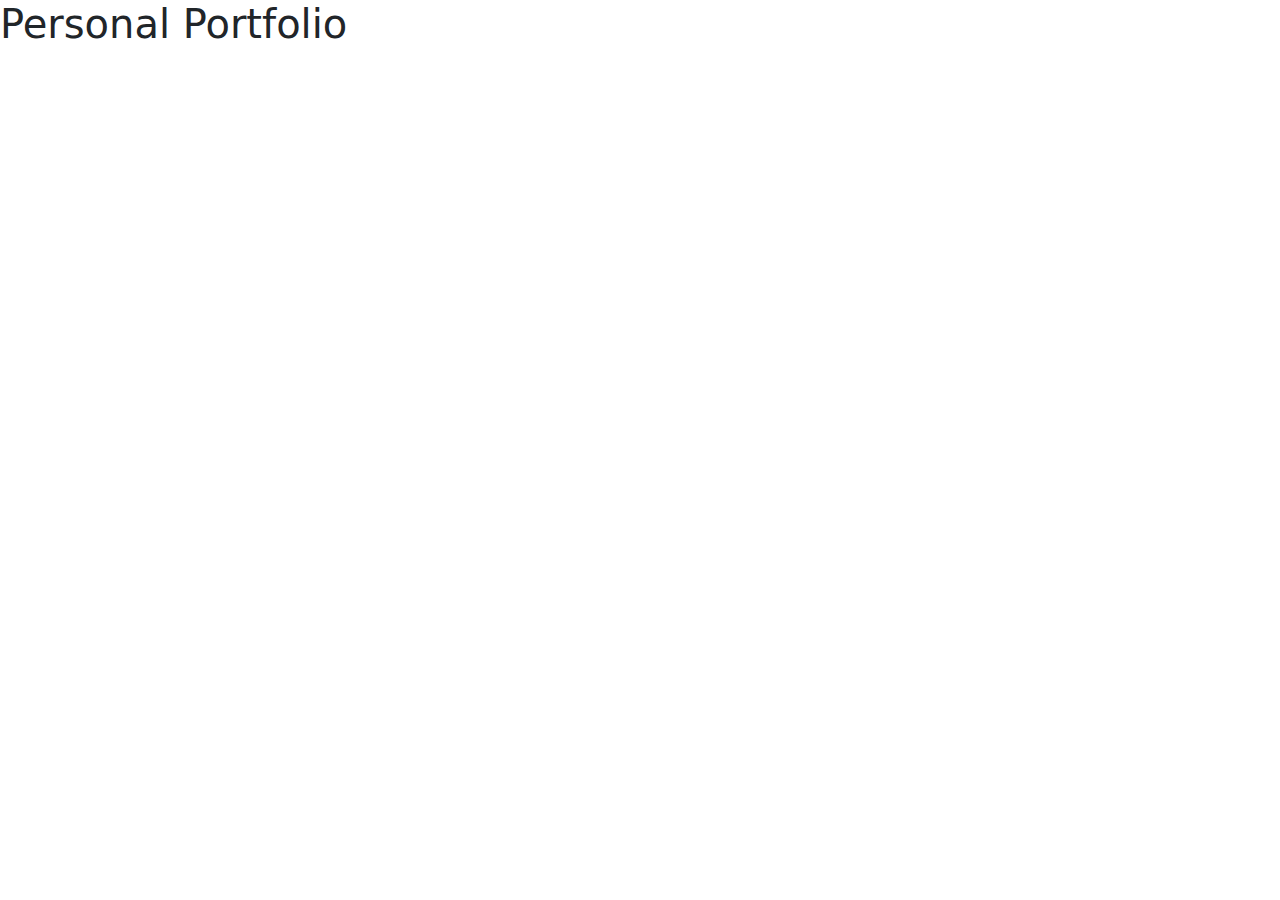
<file: index.html>
<!DOCTYPE html>
<html lang="en">

<head>
    <meta charset="UTF-8">
    <meta http-equiv="X-UA-Compatible" content="IE=edge">
    <meta name="viewport" content="width=device-width, initial-scale=1.0">
    <link rel="stylesheet" href="css/bootstrap.min.css">


    <title>Personal Portfolio</title>

</head>



<body>

<h1>Personal Portfolio</h1> 

    <!-- this begins the header code -->

    <header>



    </header>

    <!-- this ends the header code -->


    <!-- this begins the main code -->

    

        <!-- Beginning of row col -->

       
   <!-- End of row col -->


        <!-- begin caption -->

       



        <!-- end caption -->

        <!--some horizontal rules  -->

        <!-- can you find and put some horizontal rules in here? or something else you want to try-->

        <!-- this ends some horizonal rules -->

        <!-- and now the footer -->

        <!-- we were going to do the footer, but I think that needs it's own worksheet. So no footer today. Sorry-mlj -->
       
       
        <!-- this ends the footer -->




    </main>
    <!-- this ends the main code -->



    <script src="js/bootstrap.min.js"></script>

</body>

</html>
</file>
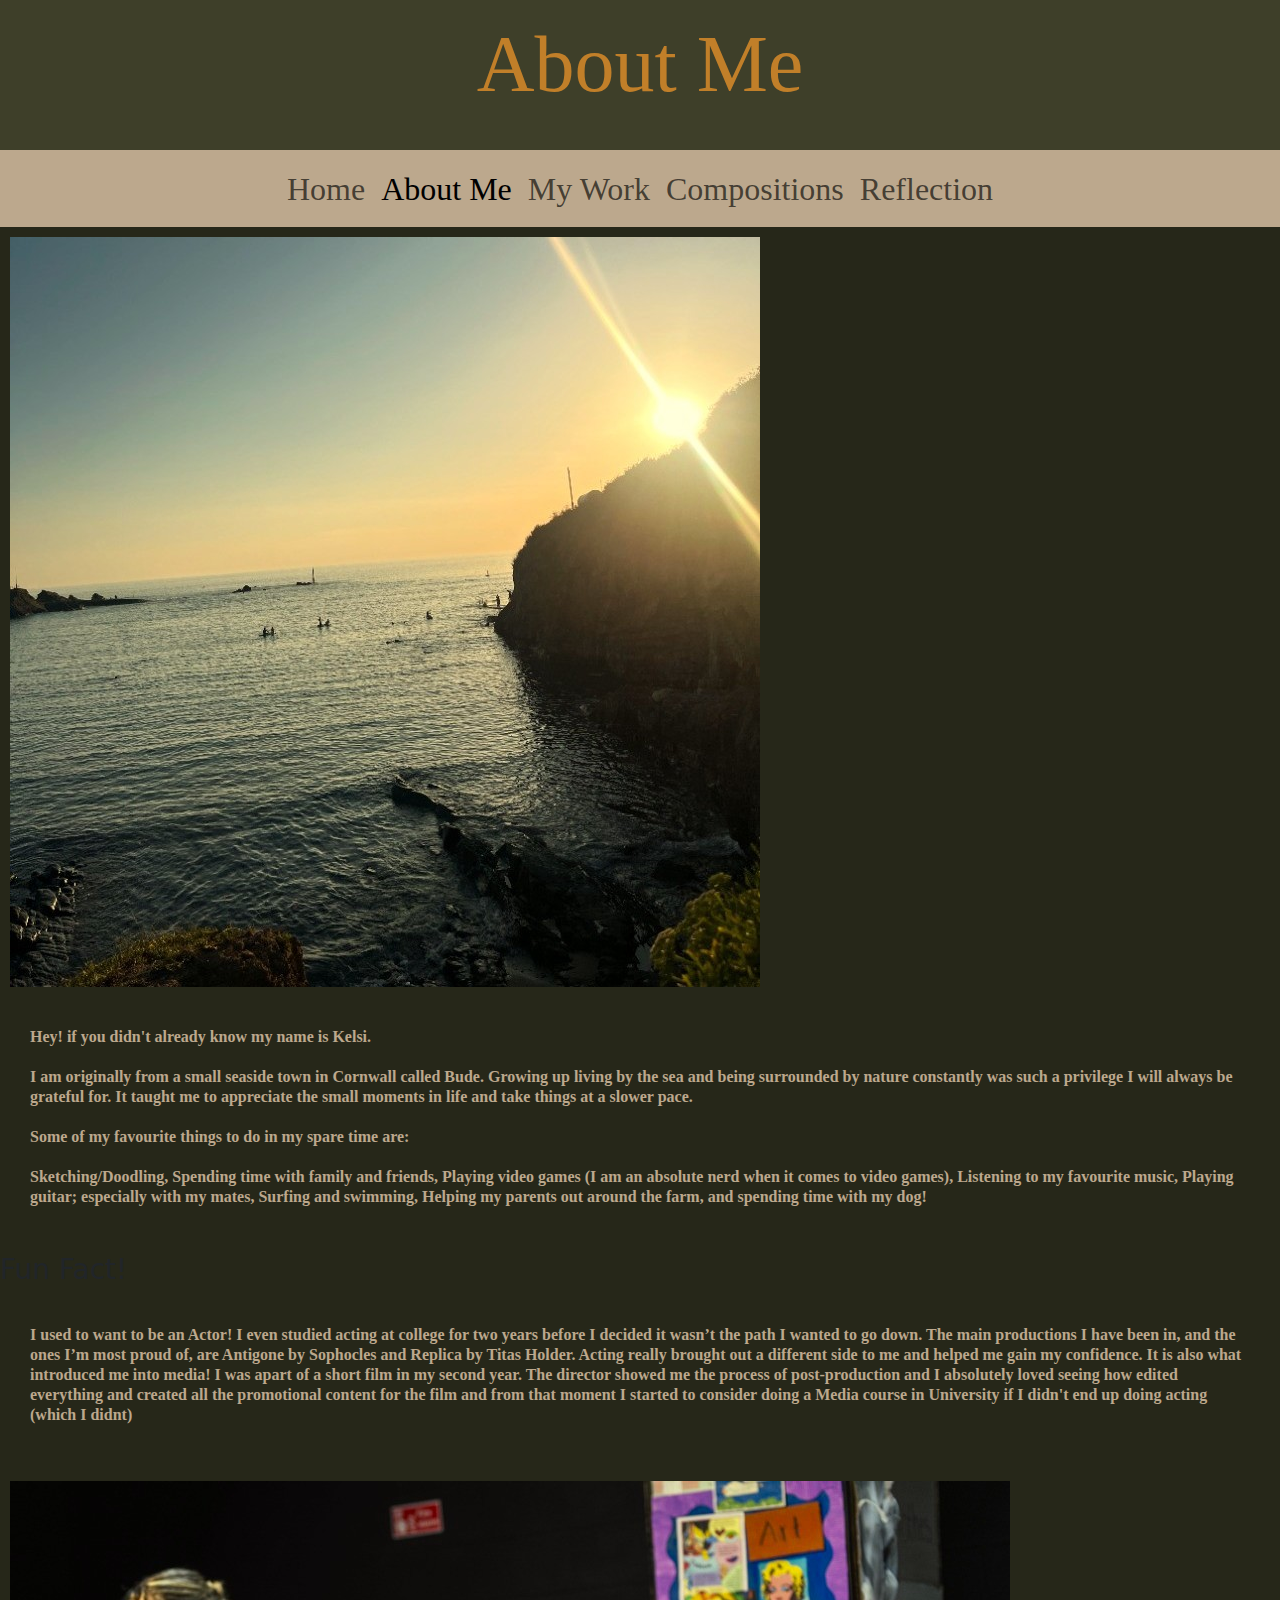
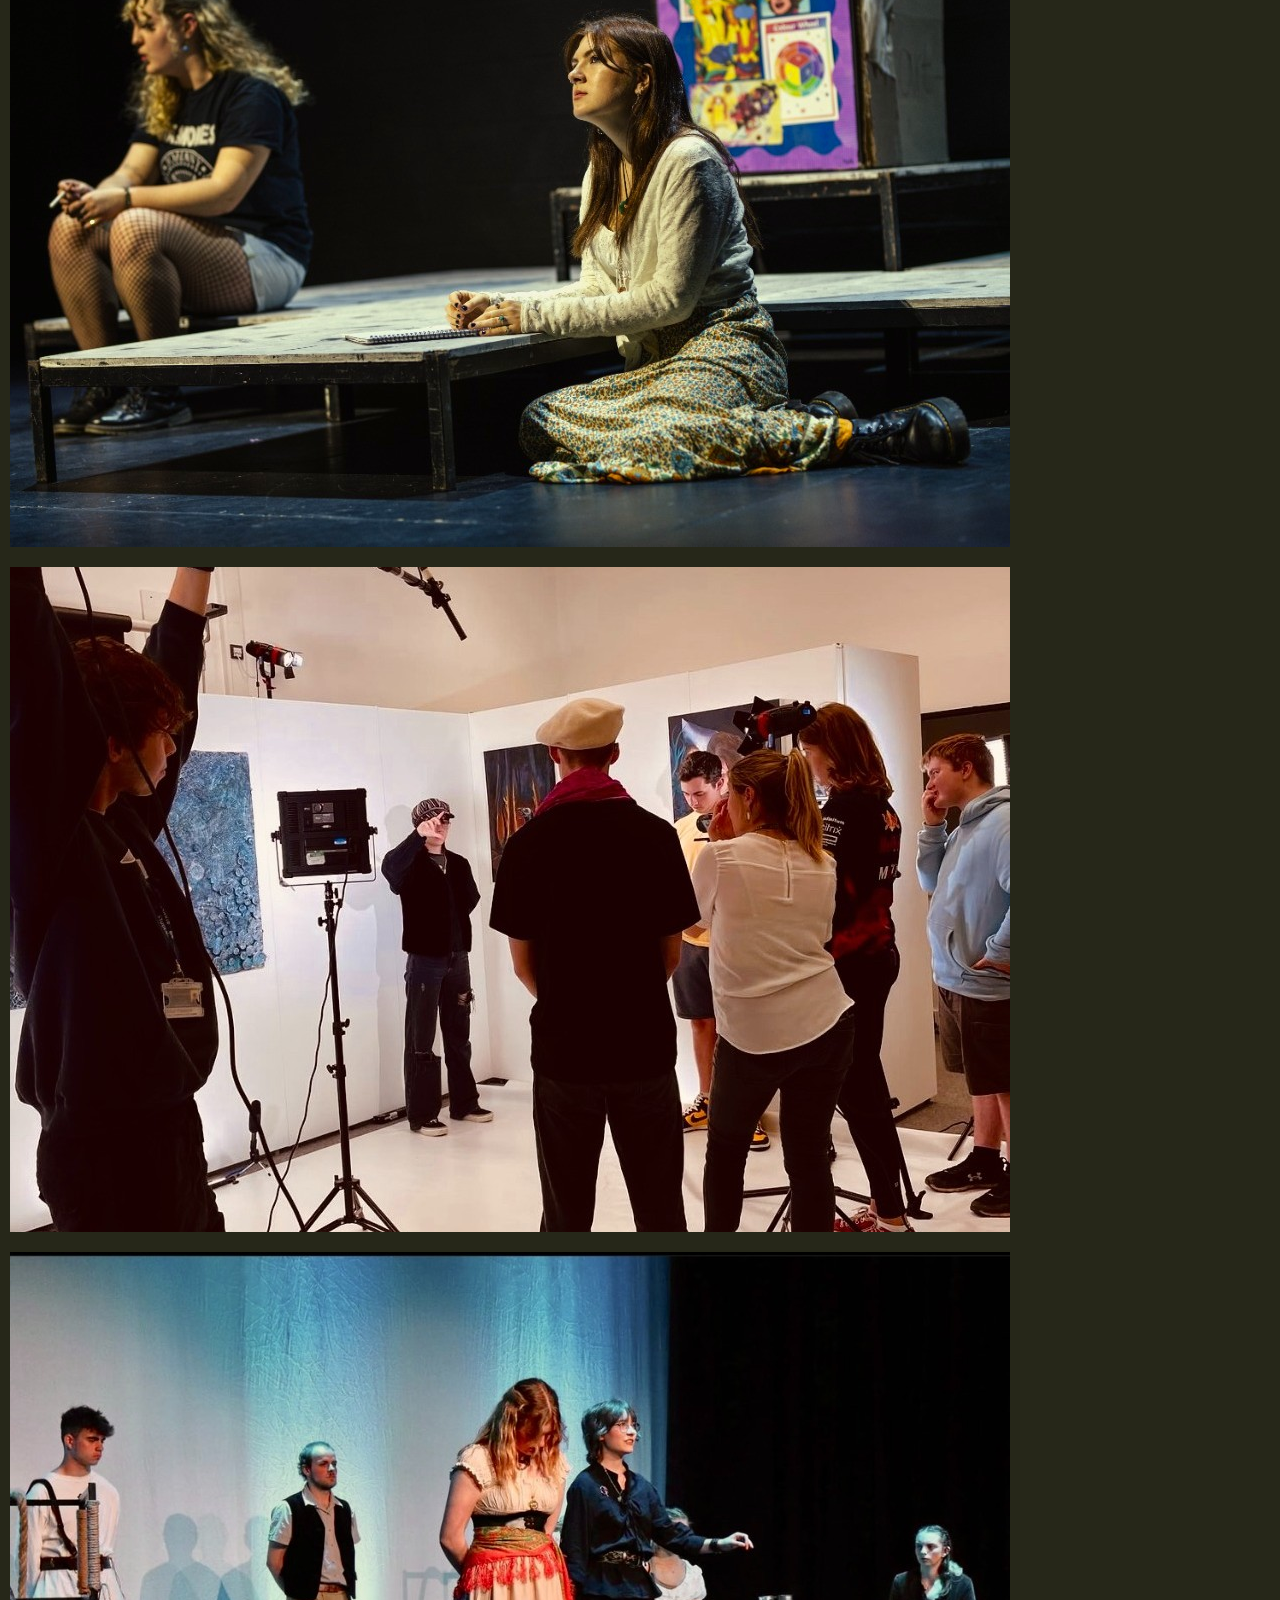
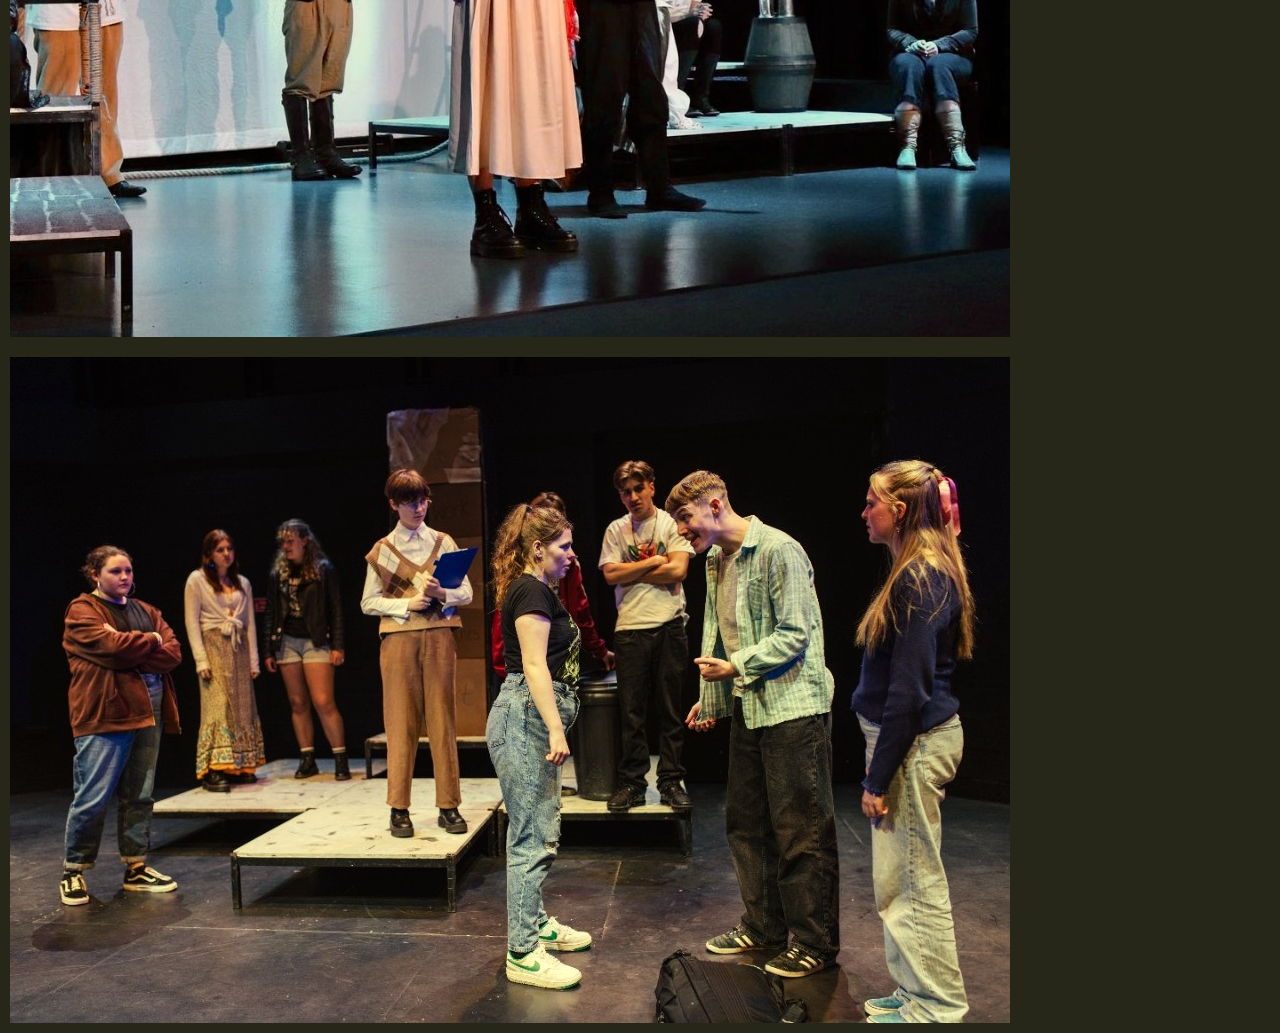
<file: about-me.html>
<!DOCTYPE html>
<html lang="en">

<head>
    <meta charset="UTF-8">
    <meta http-equiv="X-UA-Compatible" content="IE=edge">
    <meta name="viewport" content="width=device-width, initial-scale=1.0">
    <link rel="stylesheet" href="css/style.css">
    <link rel="stylesheet" href="about-me-css/bootstrap.min.css">


   <title>Personal Portfolio</title>
   
</head>



<body>

<section class="section-one">
<div class="container-xx1">
      <h1>About Me</h1>
</div>
</section>


   
<header>

         <nav class="navbar navbar-expand-sm bg-#BCA88D"> <!--nav bar colour-->
  <div class="container-fluid">
    
  
    <div class="collapse navbar-collapse" id="navbarSupportedContent">
      <ul class="navbar-nav me-auto mb-2 mb-lg-0 centered">

        <li class="nav-item">
          <a class="nav-link" href="index.html">Home</a> <!--home page-->
        </li>

        <li class="nav-item">
          <a class="nav-link active" aria-current="page"  href="about-me.html">About Me</a> <!--about me page-->
        </li>

        <li class="nav-item">
          <a class="nav-link" href="my-work.html">My Work</a> <!--my work page-->
        </li>

        <li class="nav-item">
          <a class="nav-link" href="compositions.html">Compositions</a> <!--compositions page-->
        </li>

        <li class="nav-item">
          <a class="nav-link" href="reflection.html">Reflection</a> <!--essay page-->
        </li>

      </ul>
    </div>
  </div>
</nav>

</header>



<main class="grid-container">

  <article class="featured">
    <img src="/images/bude.jpg" alt="featured img">
    <div>
      <p>Hey! if you didn't already know my name is Kelsi.
      <br>
      <br>
      I am originally from a small seaside town in Cornwall called Bude. 
      Growing up living by the sea and being surrounded by nature constantly was such a privilege I will always be grateful for. 
      It taught me to appreciate the small moments in life and take things at a slower pace. 
      <br>
      <br>
      Some of my favourite things to do in my spare time are: 
      <br>
      <br>
      Sketching/Doodling, Spending time with family and friends,
      Playing video games  (I am an absolute nerd when it comes to video games), Listening to my favourite music, 
      Playing guitar; especially with my mates, Surfing and swimming, Helping my parents out around the farm, and spending time with my dog!</p>
    </div>
  </article>

  <article>
    <div>
      <h3>Fun Fact!</h3>
      <P>I used to want to be an Actor! I even studied acting at college for two years before I decided it wasn’t the path I wanted to go down. 
      The main productions I have been in, and the ones I’m most proud of, are Antigone by Sophocles and Replica by Titas Holder. 
      Acting really brought out a different side to me and helped me gain my confidence. It is also what introduced me into media! I was apart
      of a short film in my second year.  The director showed me the process of post-production and I absolutely loved seeing how edited
      everything and created all the promotional content for the film and from that moment I started to consider doing a Media course in 
      University if I didn't end up doing acting (which I didnt)</P>
    </div>
  </article>

  <article>
    <img src="/images/acting.jpg" alt="article img">
    <img src="/images/filming.jpg" alt="article img">
  </article>

  <article>
    <img src="/images/antigone.jpg" alt="article img">
    <img src="/images/acting as well.jpg" alt="article img">
  </article>

</main>
    

    <script src="js/bootstrap.min.js"></script>

</body>

</html>
</file>
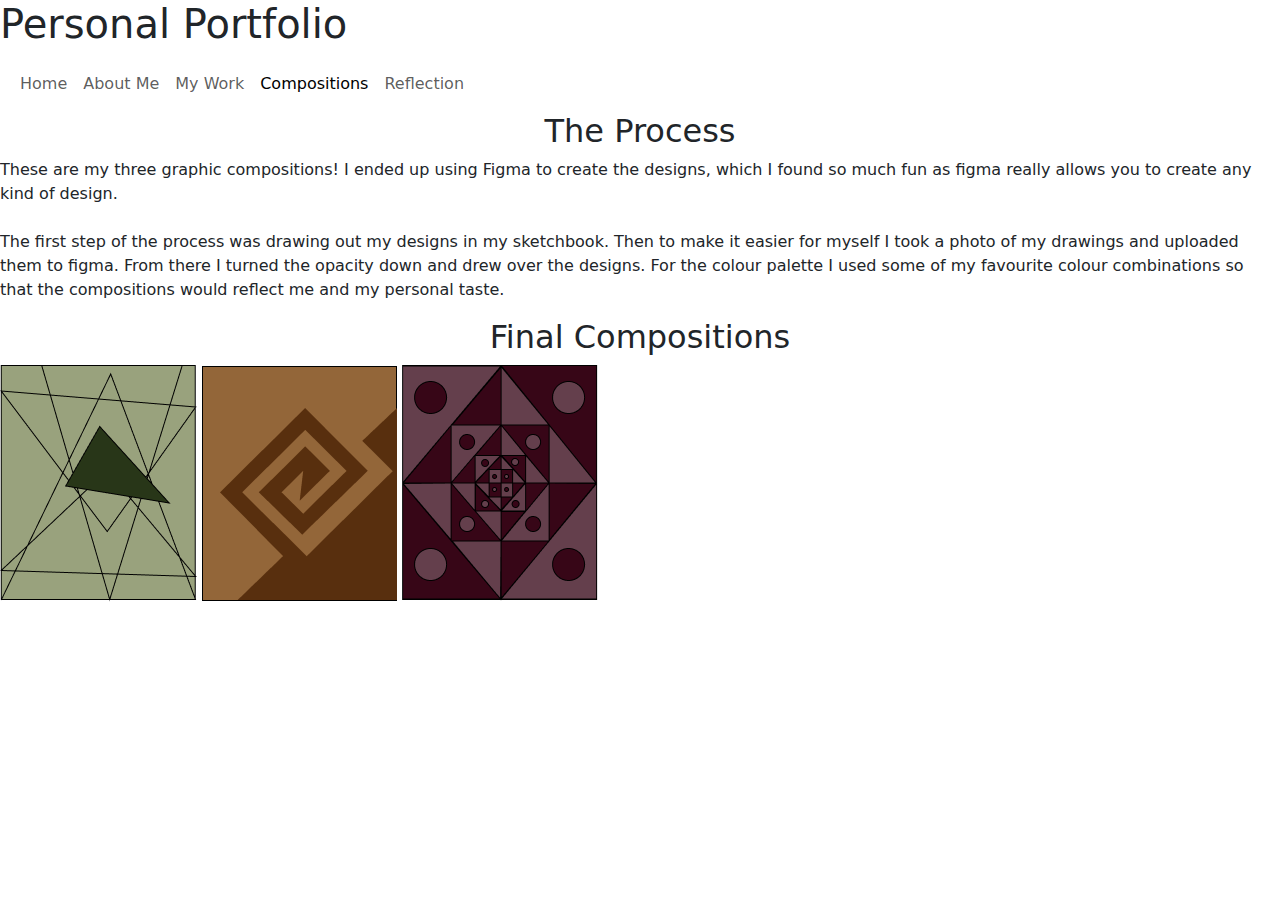
<file: compositions.html>
<!DOCTYPE html>
<html lang="en">

<head>
    <meta charset="UTF-8">
    <meta http-equiv="X-UA-Compatible" content="IE=edge">
    <meta name="viewport" content="width=device-width, initial-scale=1.0">
    <link rel="stylesheet" href="compositions-css/bootstrap.min.css">


    <title>Personal Portfolio</title>

</head>



<body>

<section class="section-one">
<div class="container-xx1">
      <h1>Personal Portfolio</h1>
</div>
</section>

    <header>

<nav class="navbar navbar-expand-sm bg-#BCA88D"> <!--nav bar colour-->
  <div class="container-fluid">
    
    </button>
    <div class="collapse navbar-collapse" id="navbarSupportedContent">
      <ul class="navbar-nav me-auto mb-2 mb-lg-0">

        <li class="nav-item">
          <a class="nav-link" href="index.html">Home</a> <!--home page--> 

        <li class="nav-item">
          <a class="nav-link" href="about-me.html">About Me</a> <!--about me page-->
        </li>

        <li class="nav-item">
          <a class="nav-link" href="my-work.html">My Work</a> <!--my work page-->
        </li>

        <li class="nav-item">
          <a class="nav-link active" aria-current="page" href="compositions.html">Compositions</a> <!--compositions page-->
        </li>

        <li class="nav-item">
          <a class="nav-link" href="reflection.html">Reflection</a> <!--essay page-->
        </li>

      </ul>
    </div>
  </div>
</nav>

    </header>



    <main class="grid">

        <div class="paragraph">
            <h2 class="text-center">The Process</h2>
            <p>These are my three graphic compositions! I ended up using Figma to create the designs, which I found so much fun 
            as figma really allows you to create any kind of design.
            <br>
            <br>
            The first step of the process was drawing out my designs in my sketchbook. Then to make it easier for myself I took
            a photo of my drawings and uploaded them to figma. From there I turned the opacity down and drew over the designs.
            For the colour palette I used some of my favourite colour combinations so that the compositions would reflect me
            and my personal taste.</p>
        </div>

        <div class="pics">
            <h2 class="text-center">Final Compositions</h2>
        </div>

        <div class="compositions">
            <img src="images/Comp1.png" alt="Comp1">
            <img src="images/Comp2.png" alt="Comp2">
            <img src="images/Comp3.png" alt="Comp3">
        </div>
    </main>
    

    <script src="js/bootstrap.min.js"></script>

</body>

</html>
</file>
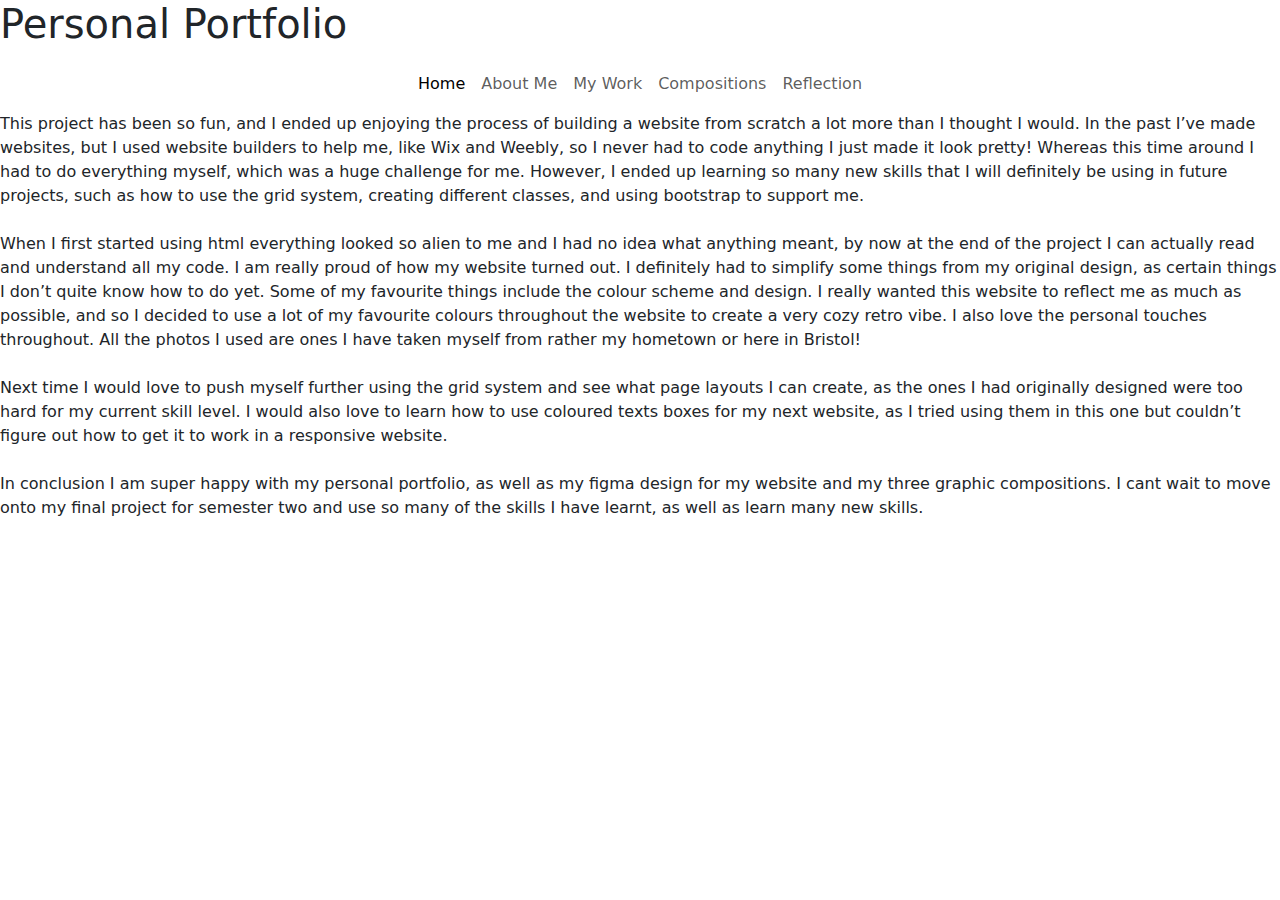
<file: reflection.html>
<!DOCTYPE html>
<html lang="en">

<head>
    <meta charset="UTF-8">
    <meta http-equiv="X-UA-Compatible" content="IE=edge">
    <meta name="viewport" content="width=device-width, initial-scale=1.0">
    <link rel="stylesheet" href="css/style.css">
    <link rel="stylesheet" href="css/bootstrap.min.css">


    <title>Personal Portfolio</title>

</head>



<body>

<section class="section-one">
<div class="container-xx1">
      <h1>Personal Portfolio</h1>
</div>
</section>

<header>

    <nav class="navbar navbar-expand-sm bg-#BCA88D"> <!--nav bar colour-->
  <div class="container-fluid">
    
    </button>
    <div class="collapse navbar-collapse" id="navbarSupportedContent">
      <ul class="navbar-nav me-auto mb-2 mb-lg-0 centered">

        <li class="nav-item">
          <a class="nav-link active" aria-current="page" href="index.html">Home</a> <!--home page--> <!--active link as this is the current page-->
        </li>

        <li class="nav-item">
          <a class="nav-link" href="about-me.html">About Me</a> <!--about me page-->
        </li>

        <li class="nav-item">
          <a class="nav-link" href="my-work.html">My Work</a> <!--my work page-->
        </li>

        <li class="nav-item">
          <a class="nav-link" href="compositions.html">Compositions</a> <!--compositions page-->
        </li>

        <li class="nav-item">
          <a class="nav-link" href="reflection.html">Reflection</a> <!--essay page-->
        </li>

</header>

    <main class="grid">
      <div class="paragraph">
        <p>This project has been so fun, and I ended up enjoying the process of building a website from scratch a lot more than I thought I would.
        In the past I’ve made websites, but I used website builders to help me, like Wix and Weebly, so I never had to code anything I just made it look pretty! 
        Whereas this time around I had to do everything myself, which was a huge challenge for me. However, I ended up learning so many new skills that I will definitely 
        be using in future projects, such as how to use the grid system, creating different classes, and using bootstrap to support me.
        <br>
        <br>
        When I first started using html everything looked so alien to me and I had no idea what anything meant, by now at the end of the project I can 
        actually read and understand all my code. I am really proud of how my website turned out. I definitely had to simplify some things from my original design, as certain 
        things I don’t quite know how to do yet. Some of my favourite things include the colour scheme and design. I really wanted this website to reflect me as much as possible, 
        and so I decided to use a lot of my favourite colours throughout the website to create a very cozy retro vibe. I also love the personal touches throughout. All the photos 
        I used are ones I have taken myself from rather my hometown or here in Bristol! 
        <br>
        <br>
        Next time I would love to push myself further using the grid system and see what page layouts I can create, as the ones I had originally designed were too hard for my 
        current skill level. I would also love to learn how to use coloured texts boxes for my next website, as I tried using them in this one but couldn’t figure out how to get 
        it to work in a responsive website. 
        <br>
        <br>
        In conclusion I am super happy with my personal portfolio, as well as my figma design for my website and my three graphic compositions. I cant wait to move onto my
        final project for semester two and use so many of the skills I have learnt, as well as learn many new skills.</p>
      </div>
    </main>


    <script src="js/bootstrap.min.js"></script>

</body>

</html>
</file>
<file: css/style.css>
.centered {
    margin: auto;
}
</file>
